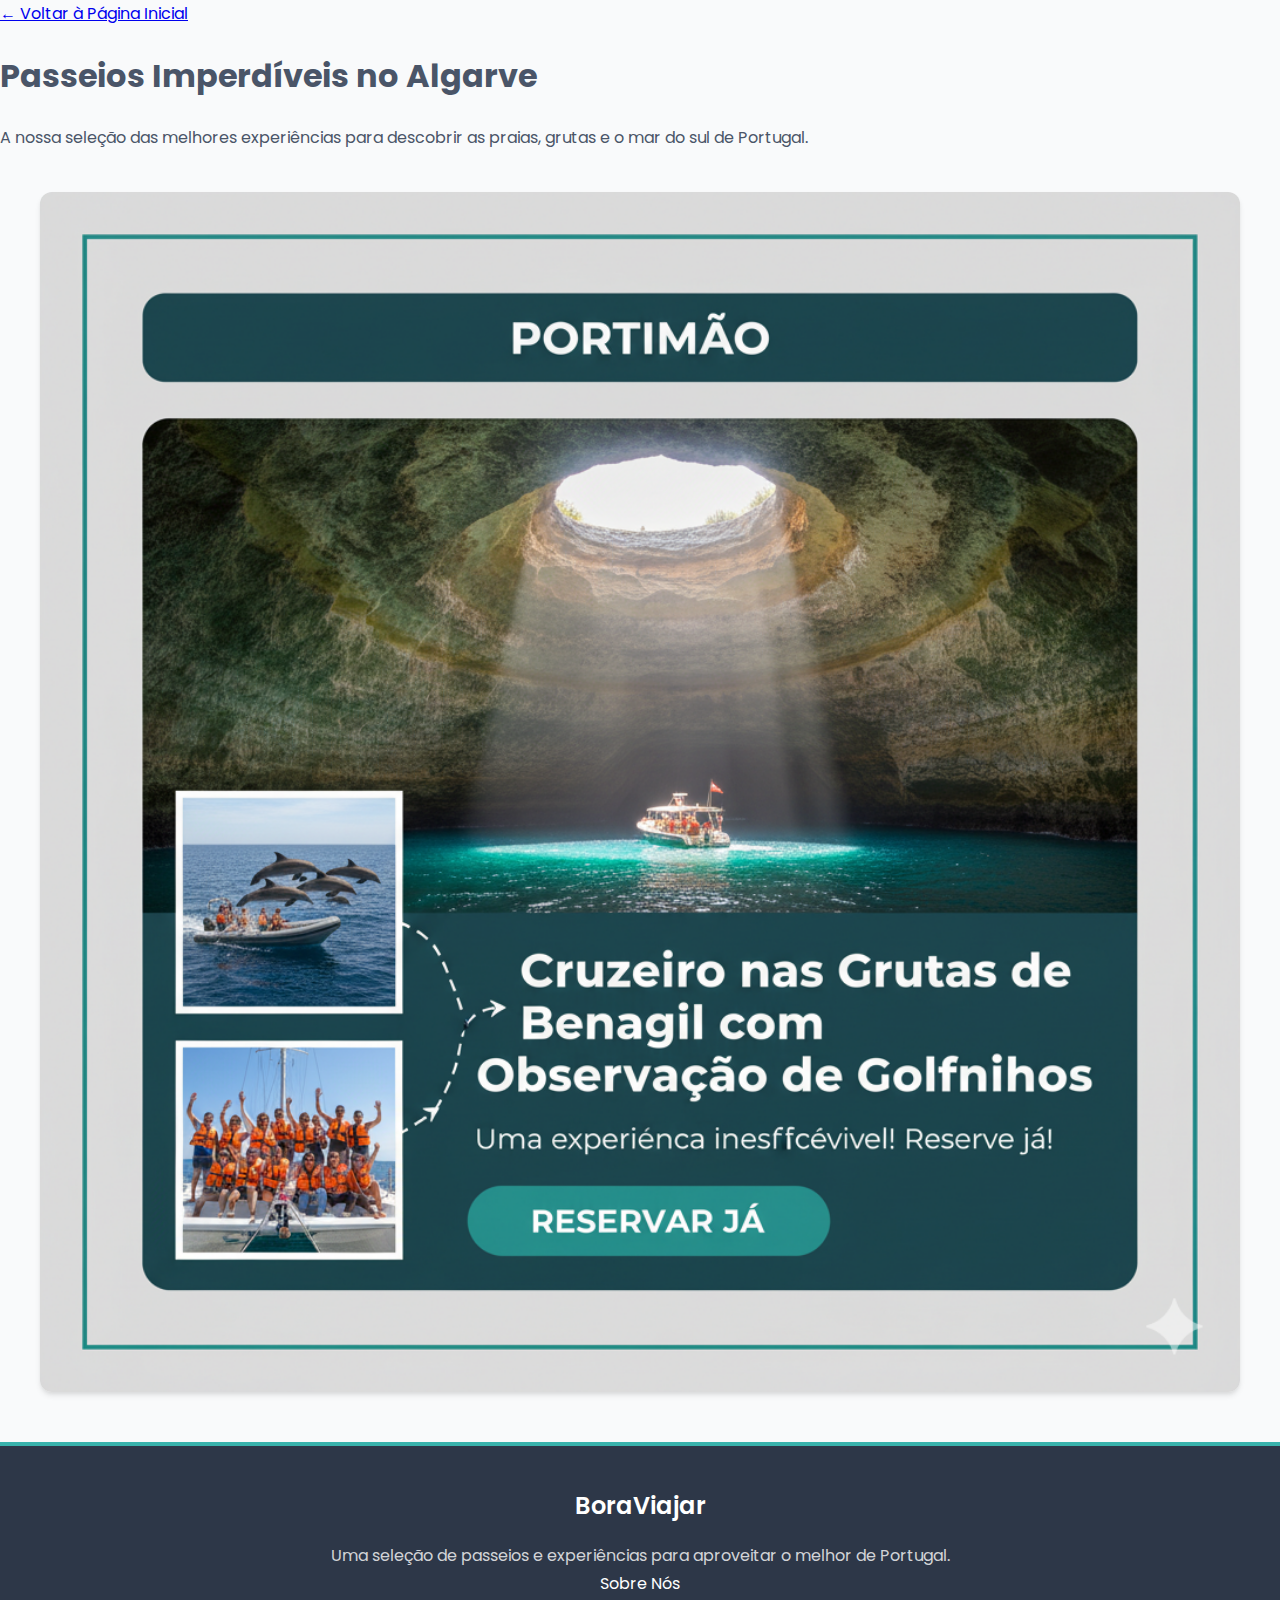
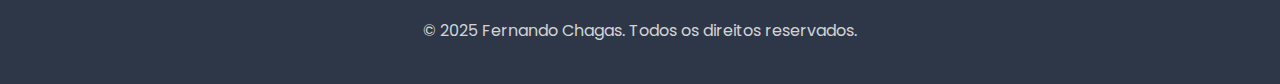
<file: algarve.html>
<!DOCTYPE html>
<html lang="pt-PT">
<head>
    <meta charset="UTF-8">
    <meta name="viewport" content="width=device-width, initial-scale=1.0">
    <title>Passeios no Algarve - BoraViajar</title>
    <link rel="icon" type="image/png" href="favicon.png">
    <link rel="stylesheet" href="style.css">
    <link rel="preconnect" href="https://fonts.googleapis.com">
    <link rel="preconnect" href="https://fonts.gstatic.com" crossorigin>
    <link href="https://fonts.googleapis.com/css2?family=Poppins:wght@400;500;600;700&display=swap" rel="stylesheet">
</head>
<body>
    <nav class="navbar">
        <a href="index.html" class="home-link">← Voltar à Página Inicial</a>
    </nav>

    <div class="page-header">
        <h1>Passeios Imperdíveis no Algarve</h1>
        <p>A nossa seleção das melhores experiências para descobrir as praias, grutas e o mar do sul de Portugal.</p>
    </div>
    
    <div class="main-container">
        <div class="tour-grid">
            
            <a href="https://gyg.me/XkKZYCrz" target="_blank" class="tour-catalog-card">
                <img src="algarve_benagil_golfinhos.png" alt="Cruzeiro nas Grutas de Benagil com Observação de Golfinhos">
            </a>

            </div>
    </div>

    <footer>
        <div class="footer-container">
            <h3>BoraViajar</h3>
            <p class="footer-description">Uma seleção de passeios e experiências para aproveitar o melhor de Portugal.</p>
            <div class="footer-links">
                <a href="sobre.html">Sobre Nós</a>
            </div>
            <p class="footer-copyright">© 2025 Fernando Chagas. Todos os direitos reservados.</p>
        </div>
    </footer>
</body>
</html>
</file>
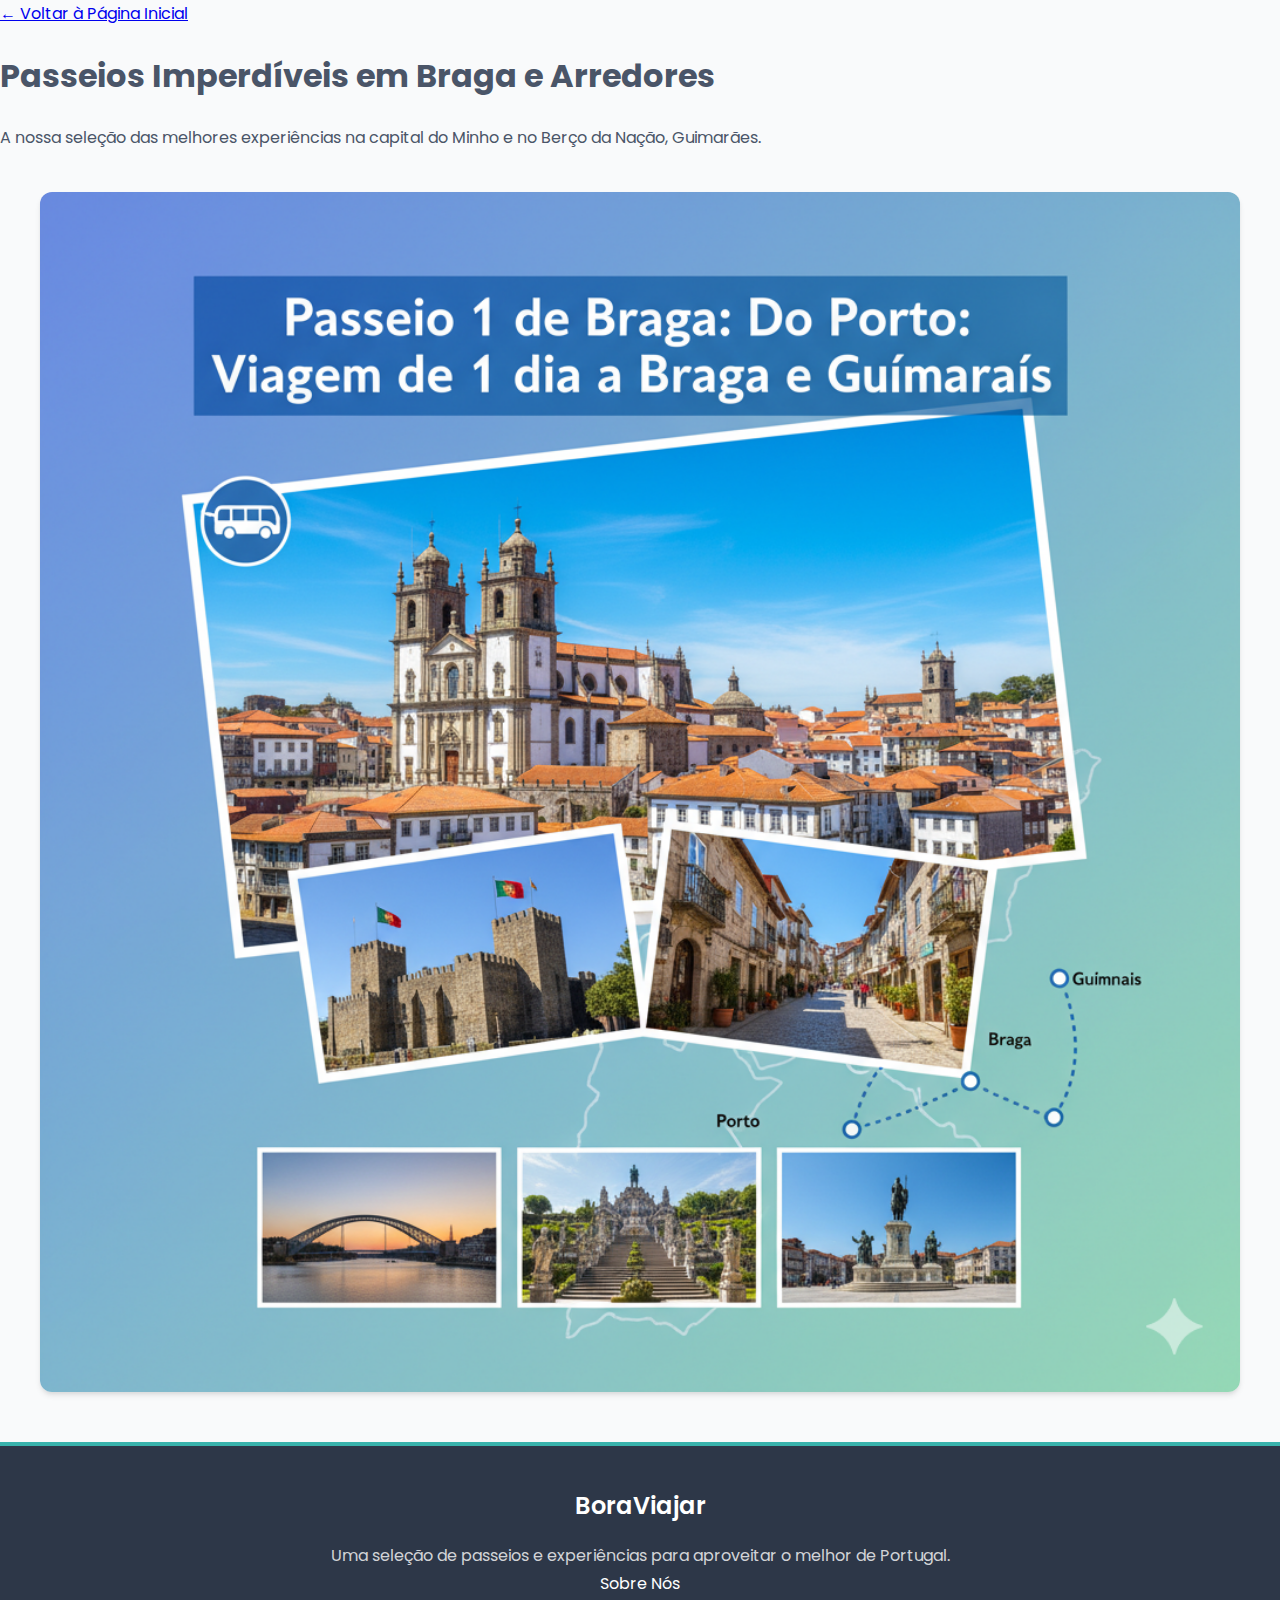
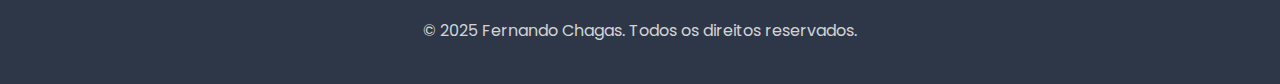
<file: braga.html>
<!DOCTYPE html>
<html lang="pt-PT">
<head>
    <meta charset="UTF-8">
    <meta name="viewport" content="width=device-width, initial-scale=1.0">
    <title>Passeios em Braga - BoraViajar</title>
    <link rel="icon" type="image/png" href="favicon.png">
    <link rel="stylesheet" href="style.css">
    <link rel="preconnect" href="https://fonts.googleapis.com">
    <link rel="preconnect" href="https://fonts.gstatic.com" crossorigin>
    <link href="https://fonts.googleapis.com/css2?family=Poppins:wght@400;500;600;700&display=swap" rel="stylesheet">
</head>
<body>
    <nav class="navbar">
        <a href="index.html" class="home-link">← Voltar à Página Inicial</a>
    </nav>

    <div class="page-header">
        <h1>Passeios Imperdíveis em Braga e Arredores</h1>
        <p>A nossa seleção das melhores experiências na capital do Minho e no Berço da Nação, Guimarães.</p>
    </div>
    
    <div class="main-container">
        <div class="tour-grid">
            
            <a href="https://gyg.me/rGOzWAE9" target="_blank" class="tour-catalog-card">
                <img src="braga_guimaraes_daytrip.png" alt="Viagem de 1 dia a Braga e Guimarães desde o Porto">
            </a>
            
            </div>
    </div>

    <footer>
        <div class="footer-container">
            <h3>BoraViajar</h3>
            <p class="footer-description">Uma seleção de passeios e experiências para aproveitar o melhor de Portugal.</p>
            <div class="footer-links">
                <a href="sobre.html">Sobre Nós</a>
            </div>
            <p class="footer-copyright">© 2025 Fernando Chagas. Todos os direitos reservados.</p>
        </div>
    </footer>
</body>
</html>
</file>
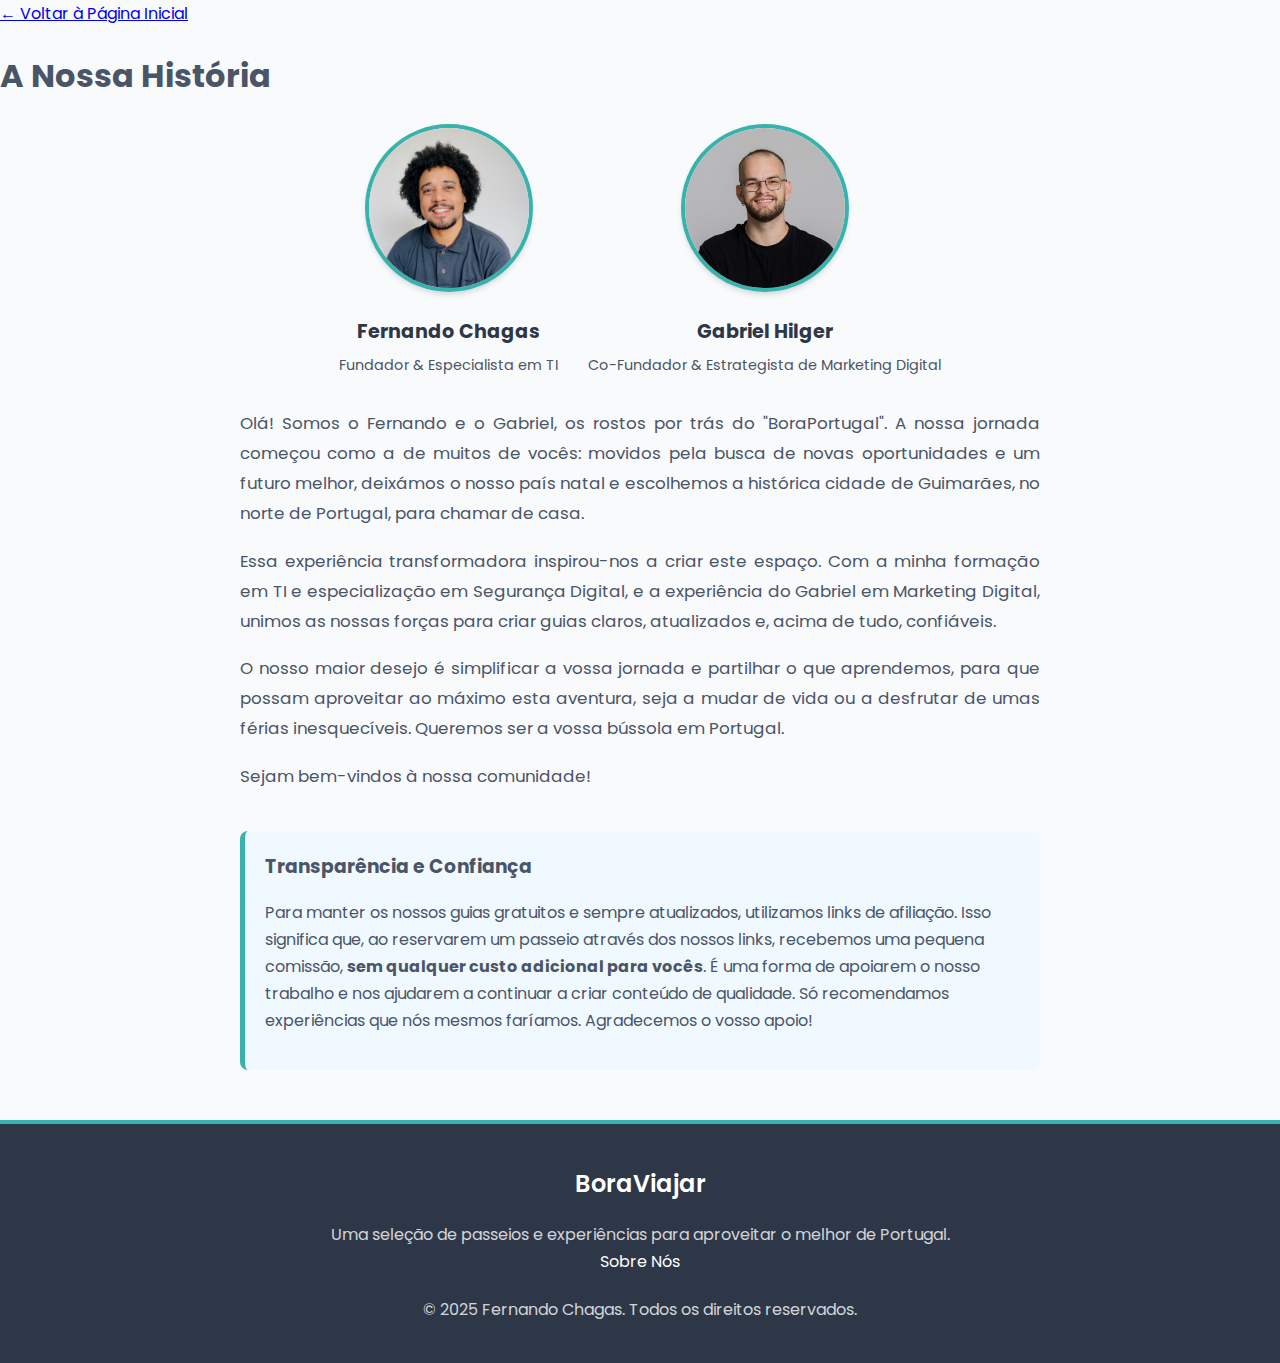
<file: sobre.html>
<!DOCTYPE html>
<html lang="pt-PT">
<head>
    <meta charset="UTF-8">
    <meta name="viewport" content="width=device-width, initial-scale=1.0">
    <title>Sobre Nós - BoraViajar</title>
    <link rel="icon" type="image/png" href="favicon.png">
    <link rel="stylesheet" href="style.css">
    <link rel="preconnect" href="https://fonts.googleapis.com">
    <link rel="preconnect" href="https://fonts.gstatic.com" crossorigin>
    <link href="https://fonts.googleapis.com/css2?family=Poppins:wght@400;500;600;700&display=swap" rel="stylesheet">
</head>
<body>
    <nav class="navbar">
        <a href="index.html" class="home-link">← Voltar à Página Inicial</a>
    </nav>

    <div class="page-header">
        <h1>A Nossa História</h1>
    </div>
    
    <div class="main-container about-page">
        <div class="about-images">
            <div class="team-member">
                <img src="foto-fernando.png" alt="Foto de Fernando Chagas">
                <h4>Fernando Chagas</h4>
                <p>Fundador & Especialista em TI</p>
            </div>
            <div class="team-member">
                <img src="foto-gabriel.png" alt="Foto de Gabriel">
                <h4>Gabriel Hilger</h4>
                <p>Co-Fundador & Estrategista de Marketing Digital</p>
            </div>
        </div>
        <div class="about-text">
            <p>Olá! Somos o Fernando e o Gabriel, os rostos por trás do "BoraPortugal". A nossa jornada começou como a de muitos de vocês: movidos pela busca de novas oportunidades e um futuro melhor, deixámos o nosso país natal e escolhemos a histórica cidade de Guimarães, no norte de Portugal, para chamar de casa.</p>
            <p>Essa experiência transformadora inspirou-nos a criar este espaço. Com a minha formação em TI e especialização em Segurança Digital, e a experiência do Gabriel em Marketing Digital, unimos as nossas forças para criar guias claros, atualizados e, acima de tudo, confiáveis.</p>
            <p>O nosso maior desejo é simplificar a vossa jornada e partilhar o que aprendemos, para que possam aproveitar ao máximo esta aventura, seja a mudar de vida ou a desfrutar de umas férias inesquecíveis. Queremos ser a vossa bússola em Portugal.</p>
            <p>Sejam bem-vindos à nossa comunidade!</p>
        </div>
        <div class="affiliate-disclosure">
            <h3>Transparência e Confiança</h3>
            <p>Para manter os nossos guias gratuitos e sempre atualizados, utilizamos links de afiliação. Isso significa que, ao reservarem um passeio através dos nossos links, recebemos uma pequena comissão, <strong>sem qualquer custo adicional para vocês</strong>. É uma forma de apoiarem o nosso trabalho e nos ajudarem a continuar a criar conteúdo de qualidade. Só recomendamos experiências que nós mesmos faríamos. Agradecemos o vosso apoio!</p>
        </div>
    </div>

    <footer>
        <div class="footer-container">
            <h3>BoraViajar</h3>
            <p class="footer-description">Uma seleção de passeios e experiências para aproveitar o melhor de Portugal.</p>
            <div class="footer-links">
                <a href="sobre.html">Sobre Nós</a>
            </div>
            <p class="footer-copyright">© 2025 Fernando Chagas. Todos os direitos reservados.</p>
        </div>
    </footer>
</body>
</html>
</file>
<file: style.css>
:root {
    --cor-principal: #2d3748;
    --cor-secundaria: #4a5568;
    --cor-acento: #38b2ac;
    --cor-fundo: #f9fafb;
    --cor-branco: #ffffff;
    --sombra-card: 0 4px 6px -1px rgba(0, 0, 0, 0.1), 0 2px 4px -1px rgba(0, 0, 0, 0.06);
}

html { 
    scroll-behavior: smooth; 
}

body {
    font-family: 'Poppins', sans-serif;
    background-color: var(--cor-fundo);
    color: var(--cor-secundaria);
    margin: 0;
    line-height: 1.7;
}

header {
    background: linear-gradient(rgba(45, 55, 72, 0.6), rgba(45, 55, 72, 0.6)), url('header-boraviajar.png') no-repeat center center;
    background-size: cover;
    color: var(--cor-branco);
    text-align: center;
    padding: 80px 20px;
}

header h1 {
    margin: 0;
    font-size: 3rem;
    font-weight: 700;
    text-shadow: 2px 2px 8px rgba(0,0,0,0.7);
    color: var(--cor-branco);
}

header p {
    font-size: 1.2rem;
    opacity: 0.9;
    margin-top: 10px;
    max-width: 600px;
    margin-left: auto;
    margin-right: auto;
    text-shadow: 1px 1px 4px rgba(0,0,0,0.6);
    color: var(--cor-branco);
}

.main-container {
    max-width: 1200px;
    margin: 40px auto;
    padding: 0 20px;
}

.main-container h2 {
    font-size: 2rem;
    color: var(--cor-principal);
    text-align: center;
    margin-bottom: 30px;
}

/* Estilos da Página Sobre Nós */
.about-page { max-width: 800px; margin: 0 auto; }
.about-images { display: flex; gap: 30px; justify-content: center; margin-bottom: 30px; flex-wrap: wrap; }
.team-member { text-align: center; }
.team-member img { width: 160px; height: 160px; border-radius: 50%; object-fit: cover; border: 4px solid var(--cor-acento); box-shadow: var(--sombra-card); }
.team-member h4 { color: var(--cor-principal); margin-top: 15px; margin-bottom: 5px; font-size: 1.2rem; }
.team-member p { font-size: 0.9rem; margin: 0; }
.about-text p { font-size: 1.05rem; line-height: 1.8; margin-bottom: 15px; text-align: justify; }
.affiliate-disclosure { background-color: #f0f9ff; padding: 20px; margin-top: 40px; border-radius: 8px; border-left: 5px solid var(--cor-acento); }
.affiliate-disclosure h3 { margin: 0 0 10px 0; }

/* === LAYOUT FINAL DO CATÁLOGO DE TOURS (IMAGEM CLICÁVEL) === */
.tour-grid {
    display: grid;
    grid-template-columns: repeat(auto-fit, minmax(350px, 1fr));
    gap: 30px;
}
.tour-catalog-card {
    display: block;
    border-radius: 12px;
    overflow: hidden;
    box-shadow: var(--sombra-card);
    transition: all 0.3s ease;
}
.tour-catalog-card:hover { transform: scale(1.03); box-shadow: 0 10px 20px rgba(0,0,0,0.15); }
.tour-catalog-card img { width: 100%; display: block; }
/* === FIM DO LAYOUT DE CATÁLOGO === */


footer {
    text-align: center;
    padding: 40px 20px;
    margin-top: 50px;
    background-color: var(--cor-principal);
    color: rgba(255, 255, 255, 0.8);
    border-top: 4px solid var(--cor-acento);
}

.footer-container { max-width: 800px; margin: 0 auto; }
.footer-links { margin-bottom: 20px; }
.footer-links a { 
    color: var(--cor-branco);
    text-decoration: none; 
    margin: 0 10px; 
    transition: color 0.3s ease; 
}
.footer-links a:hover { color: var(--cor-acento); text-decoration: underline; }

footer h3 { font-size: 1.5rem; font-weight: 600; color: var(--cor-branco); margin: 0 0 10px 0; }
footer p { margin-bottom: 0; }


@media (max-width: 768px) {
    header { padding: 60px 15px; }
    header h1 { font-size: 2.5rem; }
    .main-container { margin-top: 25px; padding: 0 15px; }
    .tour-grid { grid-template-columns: 1fr; }
}
</file>
